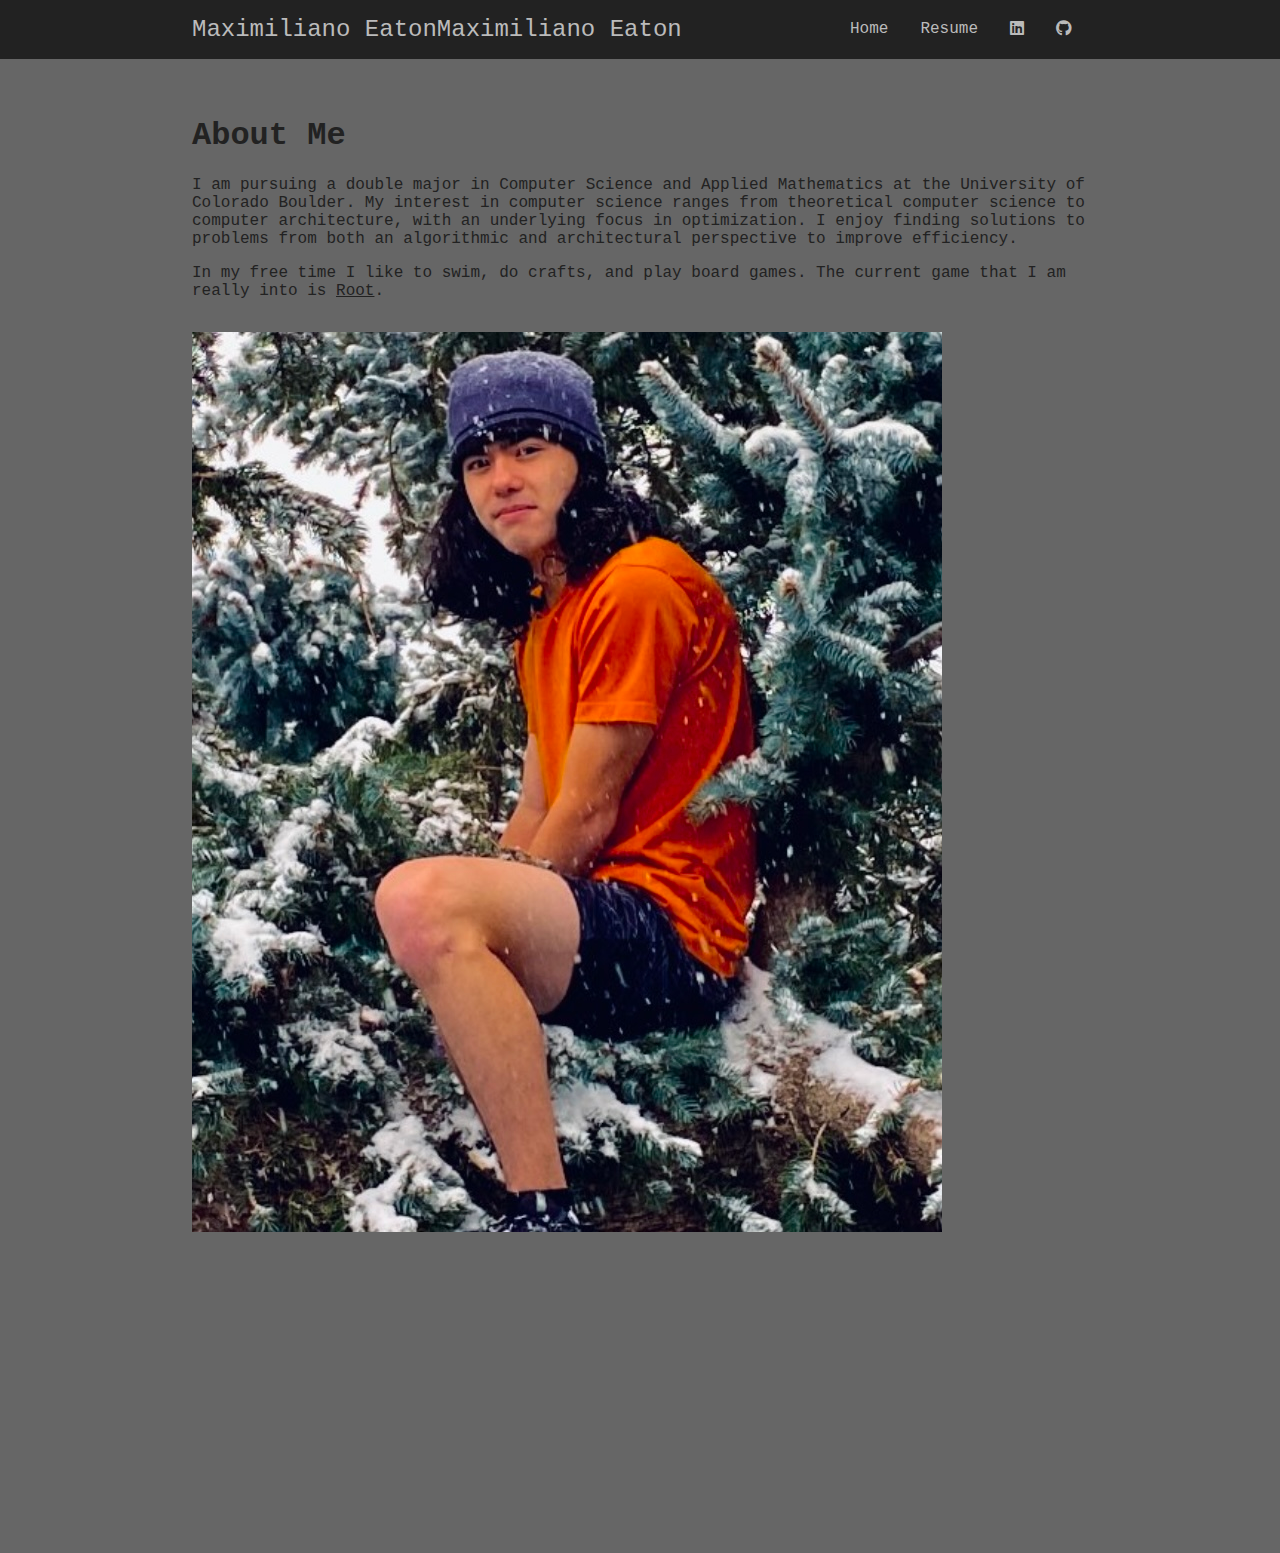
<file: build/index.html>
<!DOCTYPE html>
<html lang="en">
<head>
    <meta charset="UTF-8">
    <meta name="viewport" content="width=device-width, initial-scale=1.0">
    <title>Maximiliano Eaton</title>
    <link rel="stylesheet" href="/static/css/style.css">
    <link rel="stylesheet" href="https://cdnjs.cloudflare.com/ajax/libs/font-awesome/6.0.0-beta3/css/all.min.css">
</head>
<body>
    <header>
        <nav class="navbar">
            <div class="navbar-left">
                <a href="/">Maximiliano Eaton</a>
            </div>
            <div class="navbar-right">
                <a href="/">Home</a>
                <a href="/resume" target="_blank">Resume</a>
                <a href="https://www.linkedin.com/in/maximiliano-eaton" target="_blank" class="social-icon"><i class="fab fa-linkedin"></i></a>
                <a href="https://github.com/MaxEaton" target="_blank" class="social-icon"><i class="fab fa-github"></i></a>
            </div>
        </nav>
    </header>
    <main>
        <div class="wrapper">
            <div class="container">
                
<div class="columns" style="grid-template-columns: 5fr 3fr;">
    <div class="column">
        <h1>
            About Me
        </h1>
        <p>
            I am pursuing a double major in Computer Science and Applied Mathematics at the University of Colorado Boulder. 
            My interest in computer science ranges from theoretical computer science to computer architecture, with an underlying focus in optimization. 
            I enjoy finding solutions to problems from both an algorithmic and architectural perspective to improve efficiency. 
        </p>
        <p>
            In my free time I like to swim, do crafts, and play board games. 
            The current game that I am really into is <a href="https://boardgamegeek.com/boardgame/237182/root" style="color: inherit;">Root</a>. 
        </p>
    </div>
    <div class="column">
        <img src="/static/files/profile.jpg" alt="LinkedIn">
    </div>
</div>

            </div>
        </div>
    </main>
</body> 
</html>
</file>
<file: static/css/style.css>
body {
    font-family: 'Courier New', Courier, monospace;
    margin: 0;
    padding: 0;
    background-color: #666666;
}

header {
    background-color: #222222;
    width: 100%;
    position: fixed;
    top: 0;
    left: 0;
    z-index: 1000;
}

.navbar {
    display: flex;
    margin: 0 auto;
    max-width: 60em;
    justify-content: space-between;
    align-items: center;
    padding: 1em 2em;
    box-sizing: border-box;
}

.navbar-left a {
    color: #bbbbbb;
    text-decoration: none;
    font-size: 1.5em;
    transition: color 1s;
}

.navbar-right {
    display: flex;
}

.navbar-right a {
    color: #bbbbbb;
    text-decoration: none;
    padding: 0 1em;
    font-size: 1em;
    transition: color 1s;
}

.navbar a:hover {
    color: #ffffff;
    transition: color 1s;
}

.wrapper {
    display: flex;
    justify-content: center;
    min-height: 100vh;
    box-sizing: border-box;
    color: #222222;
}

.container {
    max-width: 60em;
    width: 100%;
    margin: 4em auto;
    padding: 2em;
    box-sizing: border-box;
}

.columns {
    display: flex;
    flex-direction: row;
    flex-wrap: wrap;
    gap: 1em;
    padding: 0;
    margin: 0;
}

.column img {
    width: 100%;
    height: 80%;
    object-fit: cover;
    display: block;
}

#aboutme {
    flex: 5;
}

#profilepic {
    flex: 3;
}

.navbar-left a::before {
    content: "Maximiliano Eaton";
}

@media (max-width: 45em) {
    .columns {
        flex-direction: column;
    }
    .navbar-left a::before {
        content: "M.E.";
    }
}

@media (max-width: 30em) {
    .nonessential {
        display: none;
    }
}
</file>
